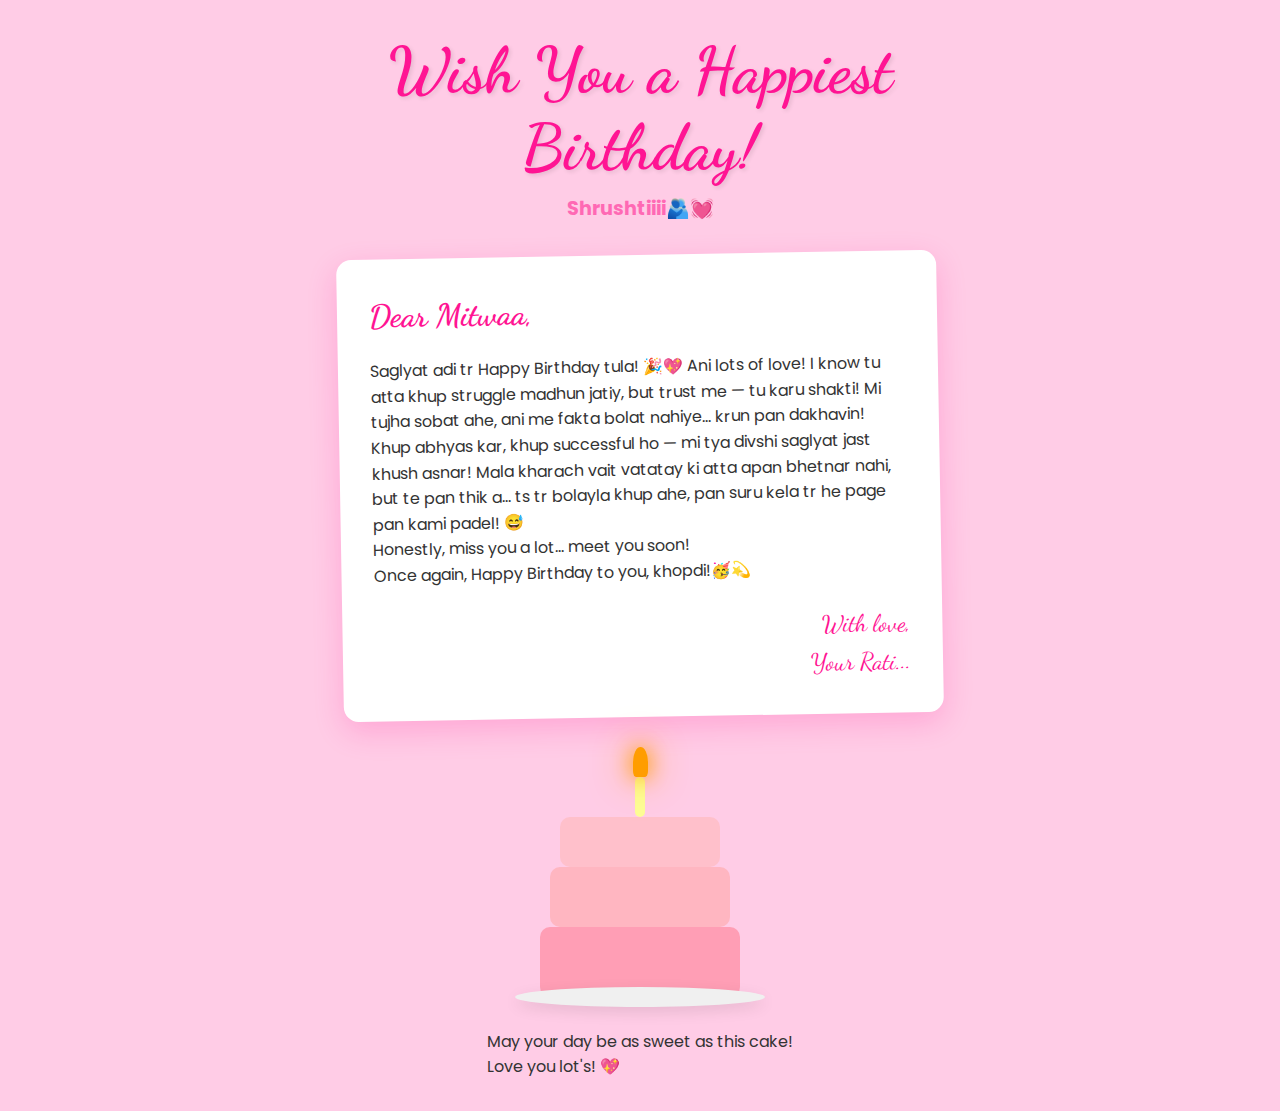
<file: index.html>
<!DOCTYPE html>
<html lang="en">
<head>
  <meta charset="UTF-8">
  <meta name="viewport" content="width=device-width, initial-scale=1.0">
  <title>Happy Birthday!</title>
  <link href="https://fonts.googleapis.com/css2?family=Dancing+Script:wght@700&family=Poppins:wght@300;400;600&display=swap" rel="stylesheet">
  <link rel="stylesheet" href="styles.css">
</head>
<body >
  <div class="container">
    <div class="header">
      <h1 class="title">Wish You a Happiest Birthday!</h1>
      <h2 class="subtitle">Shrushtiiii🫂💓</h2>
    </div>
    
    <div class="note-card">
      <div class="note-content">
        <h2>Dear Mitwaa,</h2>
        <p>
          Saglyat adi tr Happy Birthday tula! 🎉💖 Ani lots of love!
I know tu atta khup struggle madhun jatiy, but trust me — tu karu shakti!
Mi tujha sobat ahe, ani me fakta bolat nahiye… krun pan dakhavin!
</p>
        <p>
Khup abhyas kar, khup successful ho — mi tya divshi saglyat jast khush asnar!
Mala kharach vait vatatay ki atta apan  bhetnar nahi, but te pan thik a…
ts tr bolayla khup ahe, pan suru kela tr he page pan kami padel! 😅
</p>
        <p>
Honestly, miss you a lot… meet you soon!</p>
        <p>
Once again, Happy Birthday to you, khopdi!🥳💫
</p>
        
        <p class="signature">With love,<br>Your Rati...</p>
      </div>
    </div>

    <div class="cake-container">
      <div class="cake">
        <div class="cake-top"></div>
        <div class="cake-middle"></div>
        <div class="cake-bottom"></div>
        <div class="candle">
          <div class="flame"></div>
        </div>
      </div>
      <div class="plate"></div>
    </div>

    <div class="footer">
      <p>May your day be as sweet as this cake!</p>
      <p>Love you lot's! 💖</p>
  </div>

  <div id="confetti-container"></div>
  <div class="hearts-container"></div>
  
  <script src="script.js"></script>
</body>
</html>
</file>
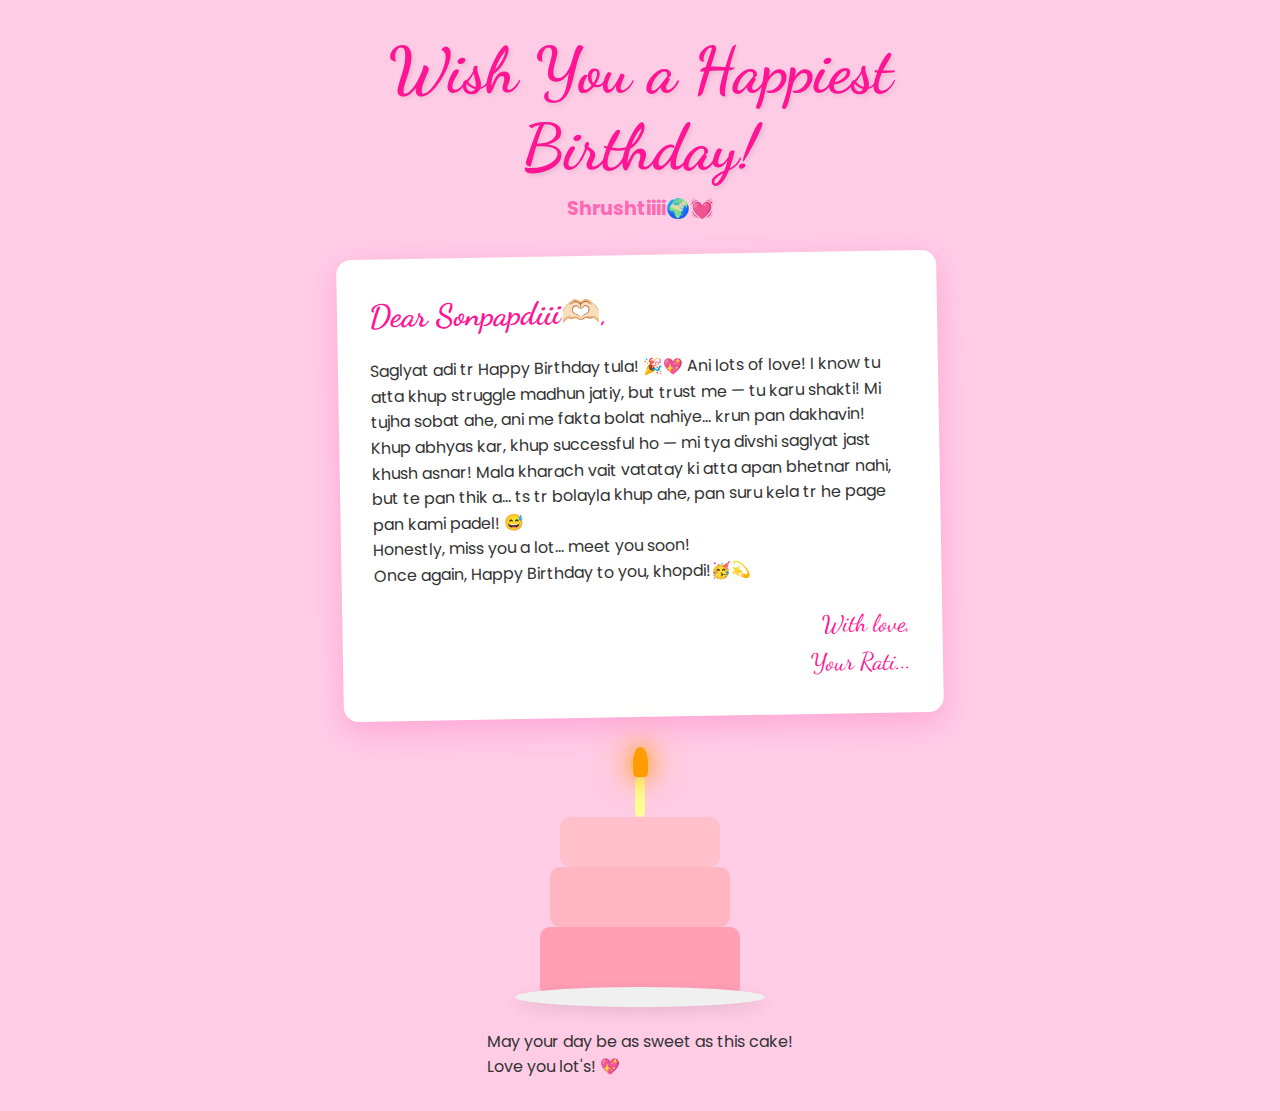
<file: public/index.html>
<!DOCTYPE html>
<html lang="en">
<head>
  <meta charset="UTF-8">
  <meta name="viewport" content="width=device-width, initial-scale=1.0">
  <title>Happy Birthday!</title>
  <link href="https://fonts.googleapis.com/css2?family=Dancing+Script:wght@700&family=Poppins:wght@300;400;600&display=swap" rel="stylesheet">
  <link rel="stylesheet" href="styles.css">
</head>
<body >
  <div class="container">
    <div class="header">
      <h1 class="title">Wish You a Happiest Birthday!</h1>
      <h2 class="subtitle">Shrushtiiii🌍💓</h2>
    </div>
    
    <div class="note-card">
      <div class="note-content">
        <h2>Dear Sonpapdiii🫶🏻,</h2>
        <p>
          Saglyat adi tr Happy Birthday tula! 🎉💖 Ani lots of love!
I know tu atta khup struggle madhun jatiy, but trust me — tu karu shakti!
Mi tujha sobat ahe, ani me fakta bolat nahiye… krun pan dakhavin!
</p>
        <p>
Khup abhyas kar, khup successful ho — mi tya divshi saglyat jast khush asnar!
Mala kharach vait vatatay ki atta apan  bhetnar nahi, but te pan thik a…
ts tr bolayla khup ahe, pan suru kela tr he page pan kami padel! 😅
</p>
        <p>
Honestly, miss you a lot… meet you soon!</p>
        <p>
Once again, Happy Birthday to you, khopdi!🥳💫
</p>
        
        <p class="signature">With love,<br>Your Rati...</p>
      </div>
    </div>

    <div class="cake-container">
      <div class="cake">
        <div class="cake-top"></div>
        <div class="cake-middle"></div>
        <div class="cake-bottom"></div>
        <div class="candle">
          <div class="flame"></div>
        </div>
      </div>
      <div class="plate"></div>
    </div>

    <div class="footer">
      <p>May your day be as sweet as this cake!</p>
      <p>Love you lot's! 💖</p>
  </div>

  <div id="confetti-container"></div>
  <div class="hearts-container"></div>
  
  <script src="script.js"></script>
</body>
</html>
</file>
<file: styles.css>
* {
  margin: 0;
  padding: 0;
  box-sizing: border-box;
}

body {
  font-family: "Poppins", sans-serif;
  background-color: #ffcce6;
  color: #333;
  min-height: 100vh;
  overflow-x: hidden;
  position: relative;
}

.container {
  max-width: 800px;
  margin: 0 auto;
  padding: 2rem;
  display: flex;
  flex-direction: column;
  align-items: center;
  position: relative;
  z-index: 1;
}

.header {
  text-align: center;
  margin-bottom: 2rem;
}

.title {
  font-family: "Dancing Script", cursive;
  font-size: 4rem;
  color: #ff1493;
  text-shadow: 2px 2px 4px rgba(0, 0, 0, 0.1);
  animation: pulse 2s infinite;
}

.subtitle {
  font-size: 1.2rem;
  color: #ff69b4;
  margin-top: 0.5rem;
}

.note-card {
  background-color: white;
  border-radius: 15px;
  box-shadow: 0 10px 30px rgba(255, 20, 147, 0.2);
  padding: 2rem;
  width: 100%;
  max-width: 600px;
  margin-bottom: 3rem;
  transform: rotate(-1deg);
  transition: transform 0.3s ease;
}

.note-card:hover {
  transform: rotate(1deg) scale(1.02);
}

.note-content {
  line-height: 1.6;
}

.note-content h2 {
  font-family: "Dancing Script", cursive;
  color: #ff1493;
  margin-bottom: 1rem;
  font-size: 2rem;
}

.signature {
  font-family: "Dancing Script", cursive;
  font-size: 1.5rem;
  margin-top: 1.5rem;
  text-align: right;
  color: #ff1493;
}

.cake-container {
  margin: 2rem 0;
  position: relative;
}

.cake {
  position: relative;
  width: 200px;
  height: 200px;
  margin: 0 auto;
}

.cake-bottom {
  position: absolute;
  width: 200px;
  height: 70px;
  background: #ff9eb5;
  border-radius: 10px;
  bottom: 0;
}

.cake-middle {
  position: absolute;
  width: 180px;
  height: 60px;
  background: #ffb6c1;
  border-radius: 10px;
  bottom: 70px;
  left: 10px;
}

.cake-top {
  position: absolute;
  width: 160px;
  height: 50px;
  background: #ffc0cb;
  border-radius: 10px;
  bottom: 130px;
  left: 20px;
}

.candle {
  position: absolute;
  width: 10px;
  height: 40px;
  background: #fdfd96;
  bottom: 180px;
  left: 95px;
  border-radius: 5px;
}

.flame {
  position: absolute;
  width: 15px;
  height: 30px;
  background: #ff9d00;
  border-radius: 50% 50% 20% 20%;
  bottom: 40px;
  left: -2.5px;
  animation: flicker 1s infinite alternate;
  box-shadow: 0 0 20px #ff9d00, 0 0 40px #ff9d00;
}

.plate {
  position: absolute;
  width: 250px;
  height: 20px;
  background: #f0f0f0;
  border-radius: 50%;
  bottom: -10px;
  left: -25px;
  box-shadow: 0 5px 15px rgba(0, 0, 0, 0.1);
}

.celebrate-btn {
  background-color: #ff1493;
  color: white;
  border: none;
  padding: 12px 24px;
  font-size: 1.2rem;
  border-radius: 30px;
  cursor: pointer;
  margin-top: 2rem;
  transition: all 0.3s ease;
  box-shadow: 0 5px 15px rgba(255, 20, 147, 0.3);
}

.celebrate-btn:hover {
  background-color: #ff69b4;
  transform: translateY(-3px);
  box-shadow: 0 8px 20px rgba(255, 20, 147, 0.4);
}

.celebrate-btn:active {
  transform: translateY(0);
}

#confetti-container {
  position: fixed;
  top: 0;
  left: 0;
  width: 100%;
  height: 100%;
  pointer-events: none;
  z-index: 0;
}

.confetti {
  position: absolute;
  width: 10px;
  height: 10px;
  background-color: #ff1493;
  opacity: 0.7;
}

.hearts-container {
  position: fixed;
  top: 0;
  left: 0;
  width: 100%;
  height: 100%;
  pointer-events: none;
  z-index: 0;
}

.heart {
  position: absolute;
  width: 20px;
  height: 20px;
  background-color: #ff1493;
  transform: rotate(45deg);
  opacity: 0;
}

.heart:before,
.heart:after {
  content: "";
  position: absolute;
  width: 20px;
  height: 20px;
  background-color: #ff1493;
  border-radius: 50%;
}

.heart:before {
  top: -10px;
  left: 0;
}

.heart:after {
  top: 0;
  left: -10px;
}

@keyframes pulse {
  0% {
    transform: scale(1);
  }
  50% {
    transform: scale(1.05);
  }
  100% {
    transform: scale(1);
  }
}

@keyframes flicker {
  0%,
  100% {
    transform: scale(1);
    opacity: 1;
  }
  50% {
    transform: scale(1.1);
    opacity: 0.8;
  }
}

@keyframes float {
  0% {
    transform: translateY(0) rotate(0);
  }
  50% {
    transform: translateY(-20px) rotate(5deg);
  }
  100% {
    transform: translateY(0) rotate(0);
  }
}

@keyframes heartFloat {
  0% {
    transform: translateY(100vh) rotate(45deg) scale(0);
    opacity: 0;
  }
  10% {
    opacity: 0.8;
  }
  90% {
    opacity: 0.8;
  }
  100% {
    transform: translateY(-100px) rotate(45deg) scale(1);
    opacity: 0;
  }
}

@media (max-width: 768px) {
  .title {
    font-size: 3rem;
  }

  .note-card {
    padding: 1.5rem;
  }

  .cake {
    transform: scale(0.8);
  }
}
.hearts-container {
  position: fixed;
  top: 0;
  left: 0;
  width: 100%;
  height: 100%;
  pointer-events: none;
  z-index: 1000;
  overflow: hidden;
}

.heart {
  position: absolute;
  background: red;
  clip-path: polygon(
    50% 0%,
    61% 10%,
    70% 20%,
    75% 30%,
    76% 40%,
    75% 50%,
    70% 60%,
    60% 70%,
    50% 80%,
    40% 70%,
    30% 60%,
    25% 50%,
    24% 40%,
    25% 30%,
    30% 20%,
    39% 10%
  );
}

@keyframes heartFloat {
  to {
    transform: translateY(-100vh) scale(1.5);
    opacity: 0;
  }
}
</file>
<file: public/styles.css>
* {
  margin: 0;
  padding: 0;
  box-sizing: border-box;
}

body {
  font-family: "Poppins", sans-serif;
  background-color: #ffcce6;
  color: #333;
  min-height: 100vh;
  overflow-x: hidden;
  position: relative;
}

.container {
  max-width: 800px;
  margin: 0 auto;
  padding: 2rem;
  display: flex;
  flex-direction: column;
  align-items: center;
  position: relative;
  z-index: 1;
}

.header {
  text-align: center;
  margin-bottom: 2rem;
}

.title {
  font-family: "Dancing Script", cursive;
  font-size: 4rem;
  color: #ff1493;
  text-shadow: 2px 2px 4px rgba(0, 0, 0, 0.1);
  animation: pulse 2s infinite;
}

.subtitle {
  font-size: 1.2rem;
  color: #ff69b4;
  margin-top: 0.5rem;
}

.note-card {
  background-color: white;
  border-radius: 15px;
  box-shadow: 0 10px 30px rgba(255, 20, 147, 0.2);
  padding: 2rem;
  width: 100%;
  max-width: 600px;
  margin-bottom: 3rem;
  transform: rotate(-1deg);
  transition: transform 0.3s ease;
}

.note-card:hover {
  transform: rotate(1deg) scale(1.02);
}

.note-content {
  line-height: 1.6;
}

.note-content h2 {
  font-family: "Dancing Script", cursive;
  color: #ff1493;
  margin-bottom: 1rem;
  font-size: 2rem;
}

.signature {
  font-family: "Dancing Script", cursive;
  font-size: 1.5rem;
  margin-top: 1.5rem;
  text-align: right;
  color: #ff1493;
}

.cake-container {
  margin: 2rem 0;
  position: relative;
}

.cake {
  position: relative;
  width: 200px;
  height: 200px;
  margin: 0 auto;
}

.cake-bottom {
  position: absolute;
  width: 200px;
  height: 70px;
  background: #ff9eb5;
  border-radius: 10px;
  bottom: 0;
}

.cake-middle {
  position: absolute;
  width: 180px;
  height: 60px;
  background: #ffb6c1;
  border-radius: 10px;
  bottom: 70px;
  left: 10px;
}

.cake-top {
  position: absolute;
  width: 160px;
  height: 50px;
  background: #ffc0cb;
  border-radius: 10px;
  bottom: 130px;
  left: 20px;
}

.candle {
  position: absolute;
  width: 10px;
  height: 40px;
  background: #fdfd96;
  bottom: 180px;
  left: 95px;
  border-radius: 5px;
}

.flame {
  position: absolute;
  width: 15px;
  height: 30px;
  background: #ff9d00;
  border-radius: 50% 50% 20% 20%;
  bottom: 40px;
  left: -2.5px;
  animation: flicker 1s infinite alternate;
  box-shadow: 0 0 20px #ff9d00, 0 0 40px #ff9d00;
}

.plate {
  position: absolute;
  width: 250px;
  height: 20px;
  background: #f0f0f0;
  border-radius: 50%;
  bottom: -10px;
  left: -25px;
  box-shadow: 0 5px 15px rgba(0, 0, 0, 0.1);
}

.celebrate-btn {
  background-color: #ff1493;
  color: white;
  border: none;
  padding: 12px 24px;
  font-size: 1.2rem;
  border-radius: 30px;
  cursor: pointer;
  margin-top: 2rem;
  transition: all 0.3s ease;
  box-shadow: 0 5px 15px rgba(255, 20, 147, 0.3);
}

.celebrate-btn:hover {
  background-color: #ff69b4;
  transform: translateY(-3px);
  box-shadow: 0 8px 20px rgba(255, 20, 147, 0.4);
}

.celebrate-btn:active {
  transform: translateY(0);
}

#confetti-container {
  position: fixed;
  top: 0;
  left: 0;
  width: 100%;
  height: 100%;
  pointer-events: none;
  z-index: 0;
}

.confetti {
  position: absolute;
  width: 10px;
  height: 10px;
  background-color: #ff1493;
  opacity: 0.7;
}

.hearts-container {
  position: fixed;
  top: 0;
  left: 0;
  width: 100%;
  height: 100%;
  pointer-events: none;
  z-index: 0;
}

.heart {
  position: absolute;
  width: 20px;
  height: 20px;
  background-color: #ff1493;
  transform: rotate(45deg);
  opacity: 0;
}

.heart:before,
.heart:after {
  content: "";
  position: absolute;
  width: 20px;
  height: 20px;
  background-color: #ff1493;
  border-radius: 50%;
}

.heart:before {
  top: -10px;
  left: 0;
}

.heart:after {
  top: 0;
  left: -10px;
}

@keyframes pulse {
  0% {
    transform: scale(1);
  }
  50% {
    transform: scale(1.05);
  }
  100% {
    transform: scale(1);
  }
}

@keyframes flicker {
  0%,
  100% {
    transform: scale(1);
    opacity: 1;
  }
  50% {
    transform: scale(1.1);
    opacity: 0.8;
  }
}

@keyframes float {
  0% {
    transform: translateY(0) rotate(0);
  }
  50% {
    transform: translateY(-20px) rotate(5deg);
  }
  100% {
    transform: translateY(0) rotate(0);
  }
}

@keyframes heartFloat {
  0% {
    transform: translateY(100vh) rotate(45deg) scale(0);
    opacity: 0;
  }
  10% {
    opacity: 0.8;
  }
  90% {
    opacity: 0.8;
  }
  100% {
    transform: translateY(-100px) rotate(45deg) scale(1);
    opacity: 0;
  }
}

@media (max-width: 768px) {
  .title {
    font-size: 3rem;
  }

  .note-card {
    padding: 1.5rem;
  }

  .cake {
    transform: scale(0.8);
  }
}
.hearts-container {
  position: fixed;
  top: 0;
  left: 0;
  width: 100%;
  height: 100%;
  pointer-events: none;
  z-index: 1000;
  overflow: hidden;
}

.heart {
  position: absolute;
  background: red;
  clip-path: polygon(
    50% 0%,
    61% 10%,
    70% 20%,
    75% 30%,
    76% 40%,
    75% 50%,
    70% 60%,
    60% 70%,
    50% 80%,
    40% 70%,
    30% 60%,
    25% 50%,
    24% 40%,
    25% 30%,
    30% 20%,
    39% 10%
  );
}

@keyframes heartFloat {
  to {
    transform: translateY(-100vh) scale(1.5);
    opacity: 0;
  }
}
</file>
